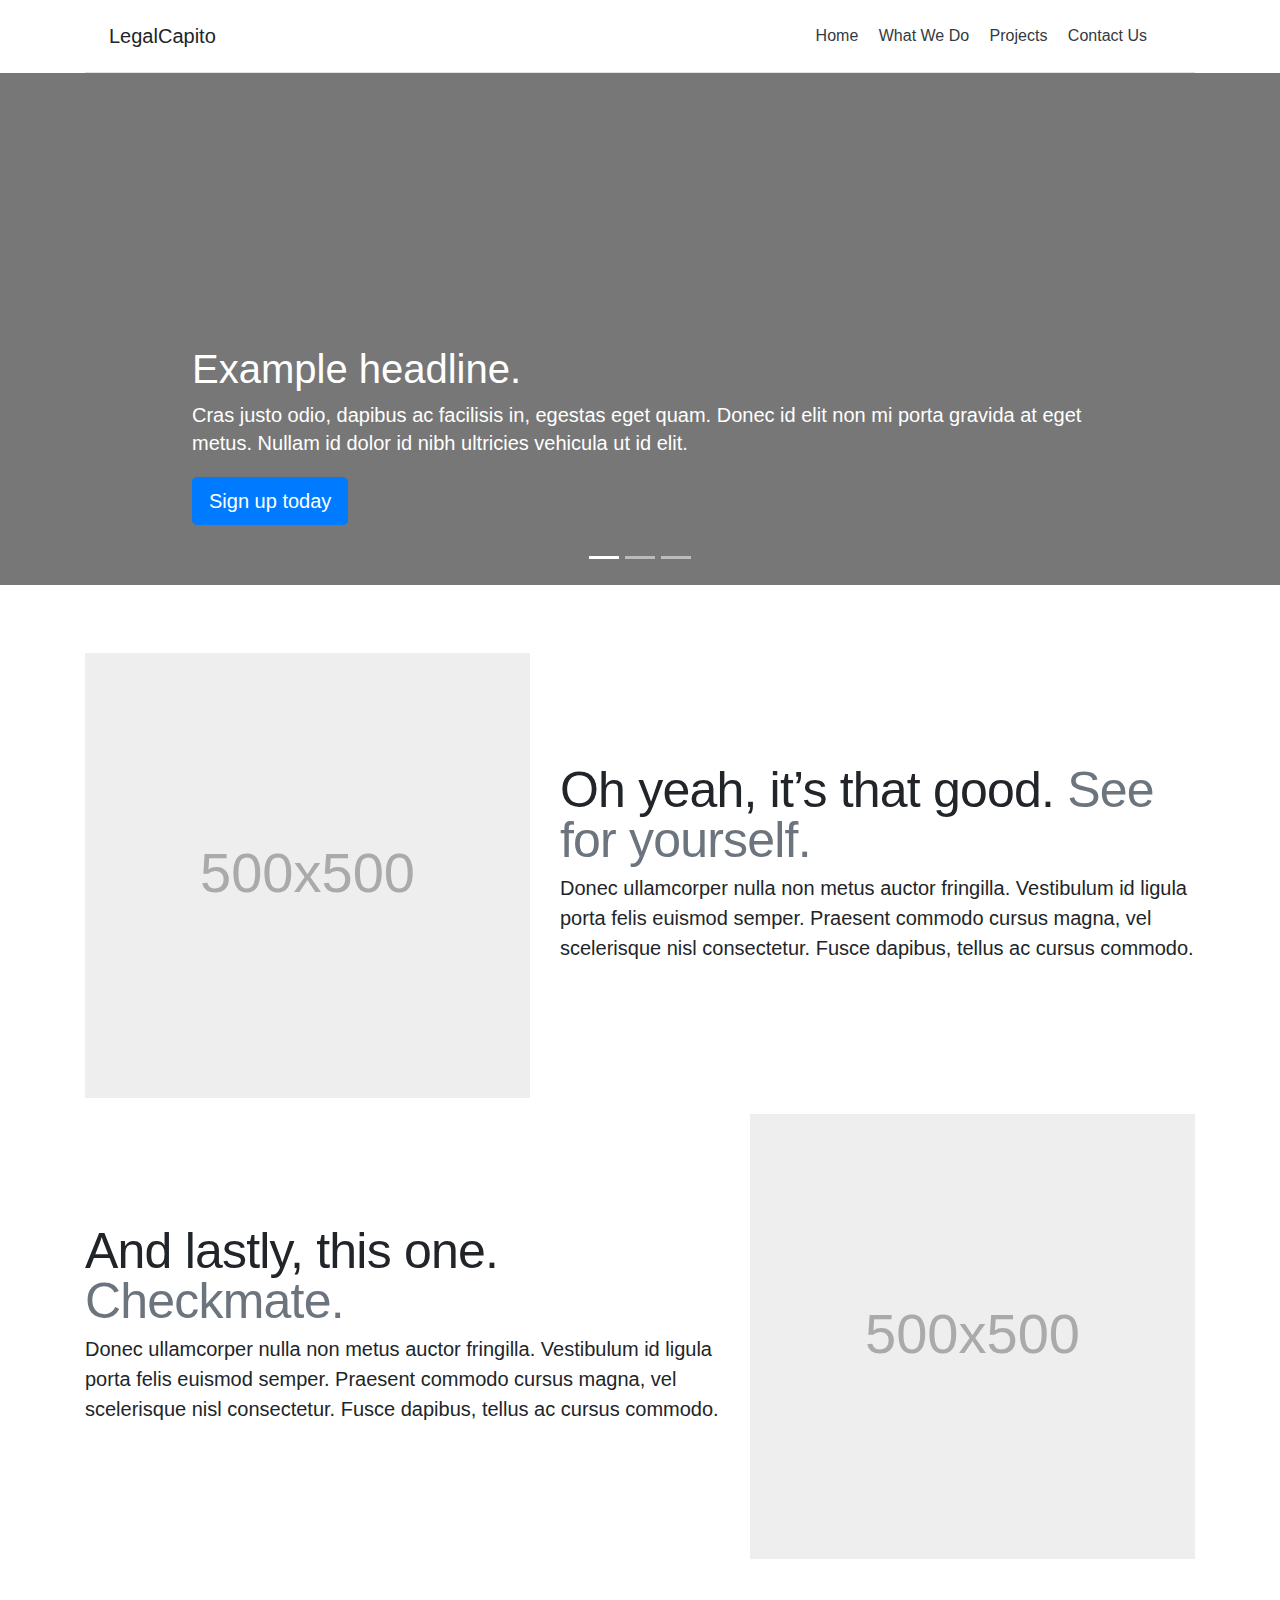
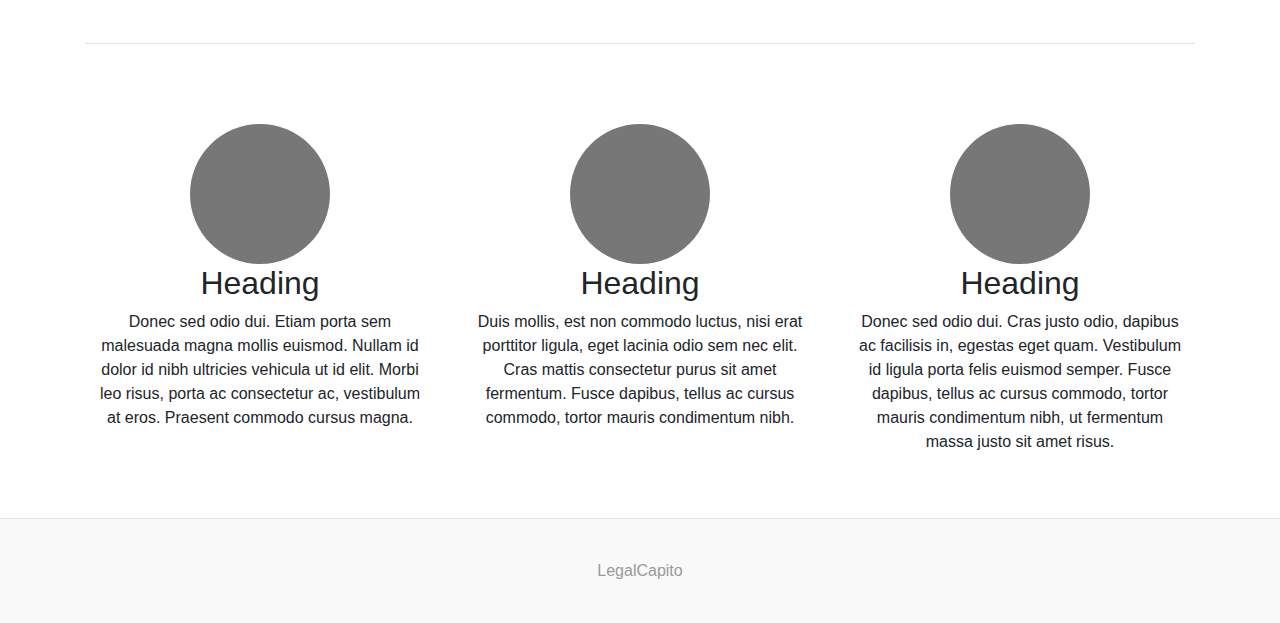
<file: docs/index.html>
<!DOCTYPE html>
<html>
<head>
	<title>LegalCapito</title>

	<!-- css styles -->
	<link rel="stylesheet" type="text/css" href="css/style.css">
	<link rel="stylesheet" type="text/css" href="css/bootstrap.css">

</head>
<body>
	
	<!-- header -->
		<div class="container">
			<div class="d-flex flex-column flex-md-row align-items-center p-4 px-md-4  bg-white border-bottom ">
	  			<h5 class="my-0 mr-md-auto font-weight-normal">LegalCapito</h5>
	  			<nav class="my-2 my-md-0 mr-md-3">
				    <a class="p-2 text-dark active" href="index.html">Home</a>
				    <a class="p-2 text-dark" href="about.html">What We Do</a>
				    <a class="p-2 text-dark" href="projects.html">Projects</a>
				    <a class="p-2 text-dark" href="contact.html">Contact Us</a>
				</nav>
			</div>
		</div>	
		<!-- <nav class="navbar navbar-expand-lg navbar-dark bg-dark">
			<button class="navbar-toggler" type="button" data-toggle="collapse" data-target="#navbarsExample08" aria-controls="navbarsExample08" aria-expanded="false" aria-label="Toggle navigation">
    			<span class="navbar-toggler-icon"></span>
    		</button>

    		<div class="collapse navbar-collapse justify-content-md-center" id="navbarsExample08">
    			<ul class="navbar-nav">
      				<li class="nav-item active">
        				<a class="nav-link" href="index.html">LegalCapito<span class="sr-only">(current)</span></a>
      				</li>
      				<li class="nav-item">
        				<a class="nav-link" href="index.html">Home</a>
      				</li>
      				<li class="nav-item">
        				<a class="nav-link" href="index.html">What We Do</a>
      				</li>
      				<li class="nav-item">
        				<a class="nav-link" href="index.html">Projects</a>
      				</li>
      				<li class="nav-item">
        				<a class="nav-link" href="index.html">Contact Us</a>
      				</li>
      			</ul>
      		</div>
      	</nav> -->
	<!-- end header -->

	<!-- start Carousel -->
		<div id="myCarousel" class="carousel slide" data-ride="carousel">
			<ol class="carousel-indicators">
      			<li data-target="#myCarousel" data-slide-to="0" class="active"></li>
      			<li data-target="#myCarousel" data-slide-to="1"></li>
      			<li data-target="#myCarousel" data-slide-to="2"></li>
    		</ol>
    		<div class="carousel-inner">
      			<div class="carousel-item active">
        			<svg class="bd-placeholder-img" width="100%" height="100%" xmlns="http://www.w3.org/2000/svg" preserveAspectRatio="xMidYMid slice" focusable="false" role="img"><rect width="100%" height="100%" fill="#777"/></svg>
        			<div class="container">
          				<div class="carousel-caption text-left">
            				<h1>Example headline.</h1>
            				<p>Cras justo odio, dapibus ac facilisis in, egestas eget quam. Donec id elit non mi porta gravida at eget metus. Nullam id dolor id nibh ultricies vehicula ut id elit.</p>
            				<p><a class="btn btn-lg btn-primary" href="#" role="button">Sign up today</a></p>
          				</div>
        			</div>
      			</div>
      			<div class="carousel-item">
        			<svg class="bd-placeholder-img" width="100%" height="100%" xmlns="http://www.w3.org/2000/svg" preserveAspectRatio="xMidYMid slice" focusable="false" role="img"><rect width="100%" height="100%" fill="#777"/></svg>
        			<div class="container">
          				<div class="carousel-caption">
            				<h1>Another example headline.</h1>
            				<p>Cras justo odio, dapibus ac facilisis in, egestas eget quam. Donec id elit non mi porta gravida at eget metus. Nullam id dolor id nibh ultricies vehicula ut id elit.</p>
            				<p><a class="btn btn-lg btn-primary" href="#" role="button">Learn more</a></p>
          				</div>
        			</div>
      			</div>
      			<div class="carousel-item">
        			<svg class="bd-placeholder-img" width="100%" height="100%" xmlns="http://www.w3.org/2000/svg" preserveAspectRatio="xMidYMid slice" focusable="false" role="img"><rect width="100%" height="100%" fill="#777"/></svg>
        			<div class="container">
          				<div class="carousel-caption text-right">
            				<h1>One more for good measure.</h1>
            				<p>Cras justo odio, dapibus ac facilisis in, egestas eget quam. Donec id elit non mi porta gravida at eget metus. Nullam id dolor id nibh ultricies vehicula ut id elit.</p>
            				<p><a class="btn btn-lg btn-primary" href="#" role="button">Browse gallery</a></p>
          				</div>
        			</div>
      			</div>
    		</div>
    		<!-- <a class="carousel-control-prev" href="#myCarousel" role="button" data-slide="prev">
      			<span class="carousel-control-prev-icon" aria-hidden="true"></span>
      			<span class="sr-only">Previous</span>
    		</a>
    		<a class="carousel-control-next" href="#myCarousel" role="button" data-slide="next">
      			<span class="carousel-control-next-icon" aria-hidden="true"></span>
      			<span class="sr-only">Next</span>
    		</a> -->
  		</div>
  	<!-- end Carousel -->

  	<!-- content -->
  		<div class="container marketing">
  			<div class="row featurette py-1">
  				<div class="col-md-7 order-md-2">
        			<h2 class="featurette-heading">Oh yeah, it’s that good. <span class="text-muted">See for yourself.</span></h2>
        			<p class="lead">Donec ullamcorper nulla non metus auctor fringilla. Vestibulum id ligula porta felis euismod semper. Praesent commodo cursus magna, vel scelerisque nisl consectetur. Fusce dapibus, tellus ac cursus commodo.</p>
      			</div>
      			<div class="col-md-5 order-md-1">
        			<svg class="bd-placeholder-img bd-placeholder-img-lg featurette-image img-fluid mx-auto" width="500" height="500" xmlns="http://www.w3.org/2000/svg" preserveAspectRatio="xMidYMid slice" focusable="false" role="img" aria-label="Placeholder: 500x500"><title>Placeholder</title><rect width="100%" height="100%" fill="#eee"/><text x="50%" y="50%" fill="#aaa" dy=".3em">500x500</text></svg>
      			</div>
    		</div>
    		<div class="my-2"></div>
    		<div class="row featurette py-1">
      			<div class="col-md-7">
        			<h2 class="featurette-heading">And lastly, this one. <span class="text-muted">Checkmate.</span></h2>
        			<p class="lead">Donec ullamcorper nulla non metus auctor fringilla. Vestibulum id ligula porta felis euismod semper. Praesent commodo cursus magna, vel scelerisque nisl consectetur. Fusce dapibus, tellus ac cursus commodo.</p>
      			</div>
      			<div class="col-md-5">
        			<svg class="bd-placeholder-img bd-placeholder-img-lg featurette-image img-fluid mx-auto" width="500" height="500" xmlns="http://www.w3.org/2000/svg" preserveAspectRatio="xMidYMid slice" focusable="false" role="img" aria-label="Placeholder: 500x500"><title>Placeholder</title><rect width="100%" height="100%" fill="#eee"/><text x="50%" y="50%" fill="#aaa" dy=".3em">500x500</text></svg>
      			</div>
   	 		</div>

   	 		<hr class="featurette-divider">

   	 		<!-- Three columns of text below the carousel -->
   	 		<div class="row my-2">
      			<div class="col-lg-4">
        			<svg class="bd-placeholder-img rounded-circle" width="140" height="140" xmlns="http://www.w3.org/2000/svg" preserveAspectRatio="xMidYMid slice" focusable="false" role="img" aria-label="Placeholder: 140x140"><title>Placeholder</title><rect width="100%" height="100%" fill="#777"/><text x="50%" y="50%" fill="#777" dy=".3em">140x140</text></svg>
        			<h2>Heading</h2>
        			<p>Donec sed odio dui. Etiam porta sem malesuada magna mollis euismod. Nullam id dolor id nibh ultricies vehicula ut id elit. Morbi leo risus, porta ac consectetur ac, vestibulum at eros. Praesent commodo cursus magna.</p>
        		</div><!-- /.col-lg-4 -->
        		<div class="col-lg-4">
        			<svg class="bd-placeholder-img rounded-circle" width="140" height="140" xmlns="http://www.w3.org/2000/svg" preserveAspectRatio="xMidYMid slice" focusable="false" role="img" aria-label="Placeholder: 140x140"><title>Placeholder</title><rect width="100%" height="100%" fill="#777"/><text x="50%" y="50%" fill="#777" dy=".3em">140x140</text></svg>
        			<h2>Heading</h2>
        			<p>Duis mollis, est non commodo luctus, nisi erat porttitor ligula, eget lacinia odio sem nec elit. Cras mattis consectetur purus sit amet fermentum. Fusce dapibus, tellus ac cursus commodo, tortor mauris condimentum nibh.</p>
        		</div><!-- /.col-lg-4 -->
        		<div class="col-lg-4">
        			<svg class="bd-placeholder-img rounded-circle" width="140" height="140" xmlns="http://www.w3.org/2000/svg" preserveAspectRatio="xMidYMid slice" focusable="false" role="img" aria-label="Placeholder: 140x140"><title>Placeholder</title><rect width="100%" height="100%" fill="#777"/><text x="50%" y="50%" fill="#777" dy=".3em">140x140</text></svg>
        			<h2>Heading</h2>
        			<p>Donec sed odio dui. Cras justo odio, dapibus ac facilisis in, egestas eget quam. Vestibulum id ligula porta felis euismod semper. Fusce dapibus, tellus ac cursus commodo, tortor mauris condimentum nibh, ut fermentum massa justo sit amet risus.</p>
        		</div><!-- /.col-lg-4 -->
        	</div><!-- /.row -->

   	 	</div>	
  	<!-- end content -->

  	<!-- footer -->
  		<footer class="blog-footer mt-4">
        <p>LegalCapito</p>
    </footer>
  	<!-- end footer -->

	<!-- js scripts -->
	<script src="https://code.jquery.com/jquery-3.5.1.slim.min.js" integrity="sha384-DfXdz2htPH0lsSSs5nCTpuj/zy4C+OGpamoFVy38MVBnE+IbbVYUew+OrCXaRkfj" crossorigin="anonymous"></script>
	<script>window.jQuery || document.write('<script src="js/jquery.slim.min.js"><\/script>')</script><script src="js/bootstrap.bundle.js"></script></body>
	<script type="text/javascript" src="js/bootstrap.min.js"></script>

</body>
</html>
</file>
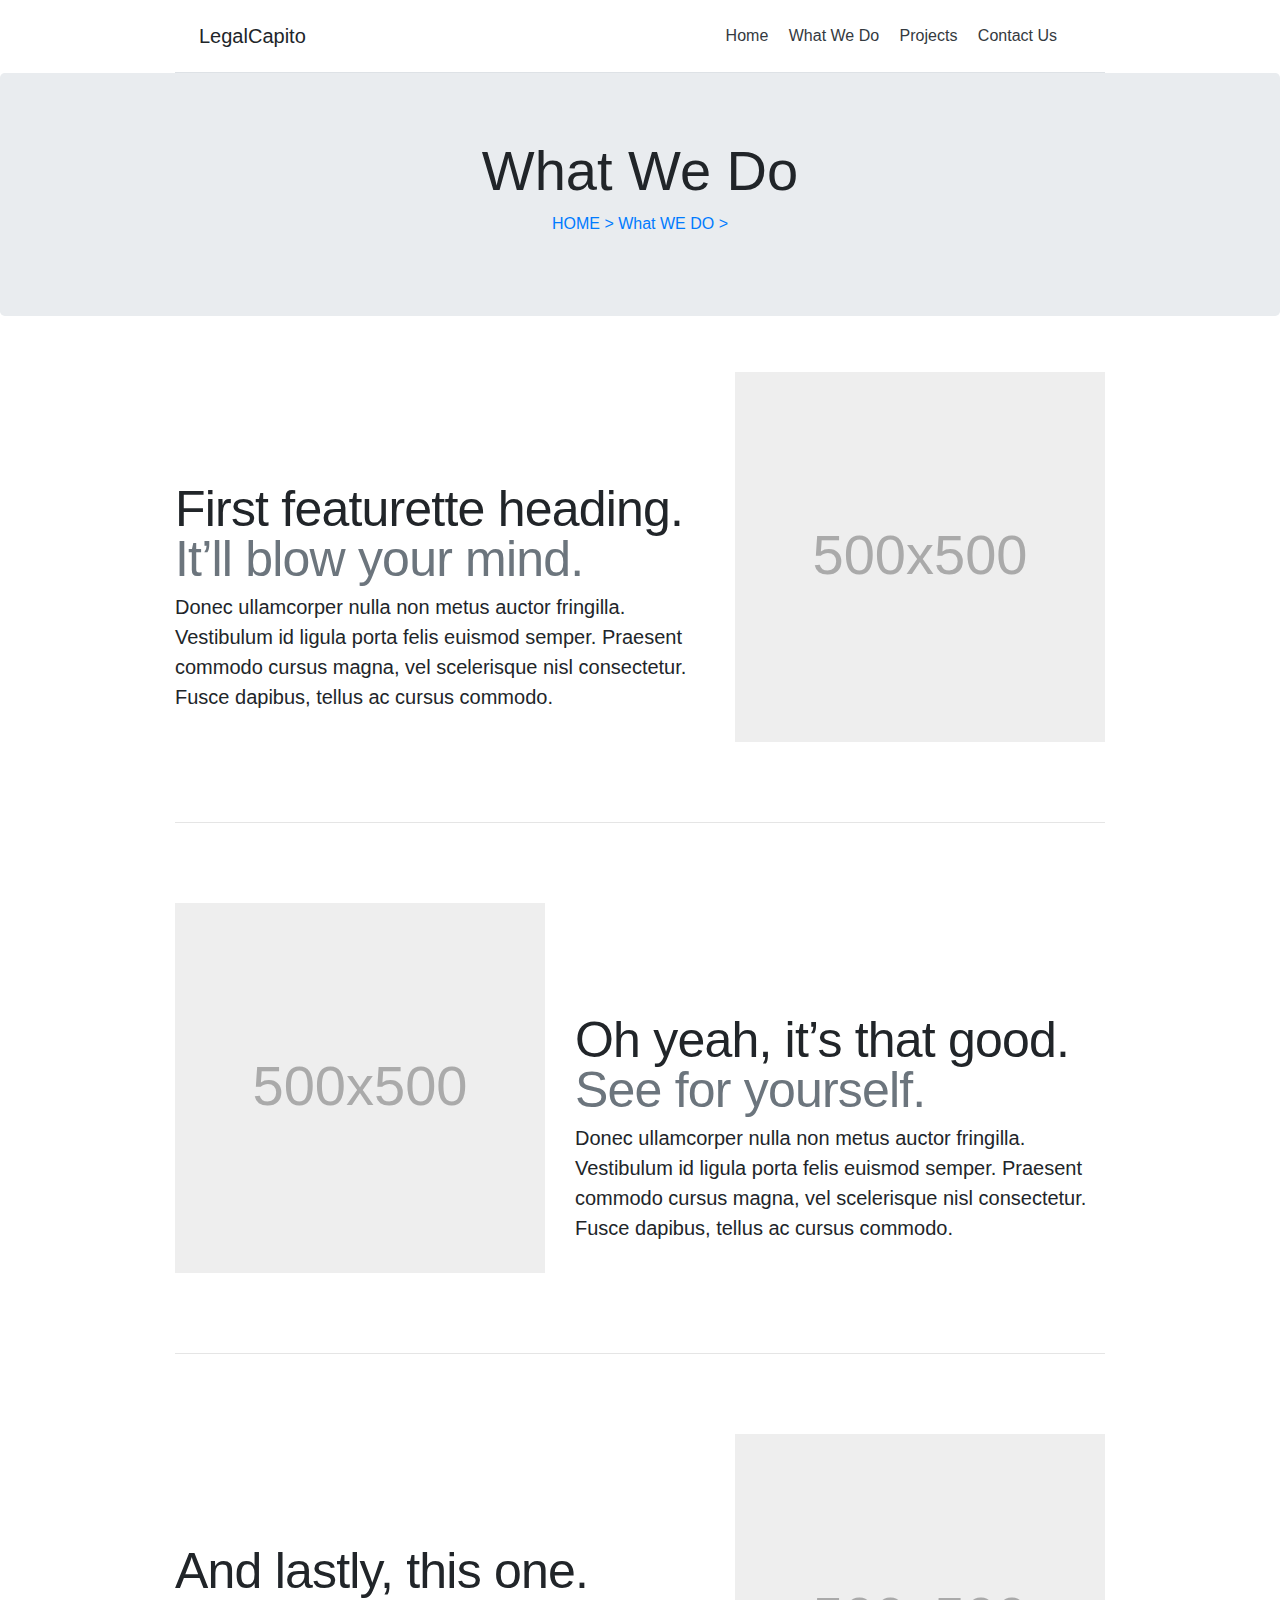
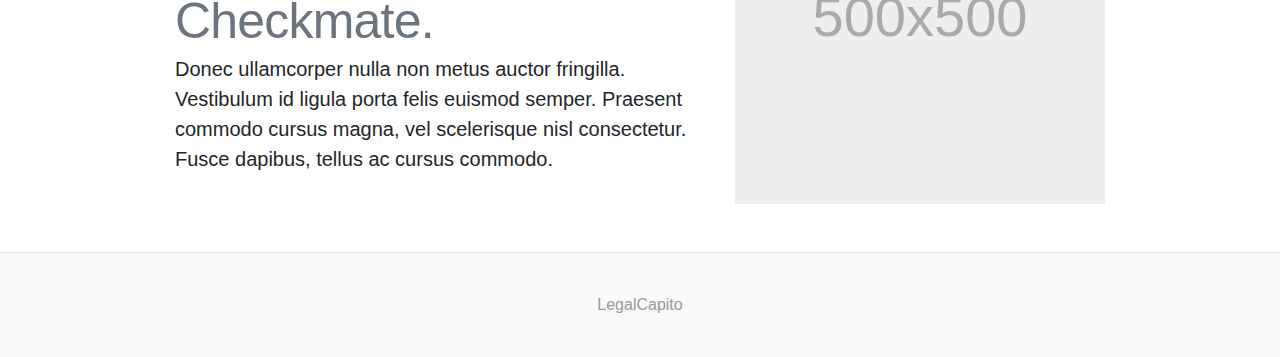
<file: docs/about.html>
<!DOCTYPE html>
<html>
<head>
	<title>LegalCapito</title>

	<!-- css styles -->
	<link rel="stylesheet" type="text/css" href="css/style.css">
	<link rel="stylesheet" type="text/css" href="css/bootstrap.css">
  <link rel="stylesheet" type="text/css" href="css/form-validation.css">

</head>
<body>

  <!-- header -->
		<div class="container">
			<div class="d-flex flex-column flex-md-row align-items-center p-4 px-md-4  bg-white border-bottom ">
	  			<h5 class="my-0 mr-md-auto font-weight-normal">LegalCapito</h5>
	  			<nav class="my-2 my-md-0 mr-md-3">
				    <a class="p-2 text-dark" href="index.html">Home</a>
				    <a class="p-2 text-dark active" href="about.html">What We Do</a>
				    <a class="p-2 text-dark" href="projects.html">Projects</a>
				    <a class="p-2 text-dark" href="contact.html">Contact Us</a>
				</nav>
			</div>
		</div>	
		<!-- <nav class="navbar navbar-expand-lg navbar-dark bg-dark">
			<button class="navbar-toggler" type="button" data-toggle="collapse" data-target="#navbarsExample08" aria-controls="navbarsExample08" aria-expanded="false" aria-label="Toggle navigation">
    			<span class="navbar-toggler-icon"></span>
    		</button>

    		<div class="collapse navbar-collapse justify-content-md-center" id="navbarsExample08">
    			<ul class="navbar-nav">
      				<li class="nav-item active">
        				<a class="nav-link" href="index.html">LegalCapito<span class="sr-only">(current)</span></a>
      				</li>
      				<li class="nav-item">
        				<a class="nav-link" href="index.html">Home</a>
      				</li>
      				<li class="nav-item">
        				<a class="nav-link" href="index.html">What We Do</a>
      				</li>
      				<li class="nav-item">
        				<a class="nav-link" href="index.html">Projects</a>
      				</li>
      				<li class="nav-item">
        				<a class="nav-link" href="index.html">Contact Us</a>
      				</li>
      			</ul>
      		</div>
      	</nav> -->
	<!-- end header -->

  <!-- Main jumbotron for a primary marketing message or call to action -->
  <div class="jumbotron">
    <div class="container">
      <h1 class="display-4 text-center">What We Do</h1>
      <p class="text-center"><span><a href="index.html"> HOME ></a></span> <span><a href="about.html">What WE DO ></a></span></p>
    </div>
  </div>

  <!--  content -->
    <div class="container marketing py-4">

      <div class="row featurette">
      <div class="col-md-7">
        <h2 class="featurette-heading">First featurette heading. <span class="text-muted">It’ll blow your mind.</span></h2>
        <p class="lead">Donec ullamcorper nulla non metus auctor fringilla. Vestibulum id ligula porta felis euismod semper. Praesent commodo cursus magna, vel scelerisque nisl consectetur. Fusce dapibus, tellus ac cursus commodo.</p>
      </div>
      <div class="col-md-5">
        <svg class="bd-placeholder-img bd-placeholder-img-lg featurette-image img-fluid mx-auto" width="500" height="500" xmlns="http://www.w3.org/2000/svg" preserveAspectRatio="xMidYMid slice" focusable="false" role="img" aria-label="Placeholder: 500x500"><title>Placeholder</title><rect width="100%" height="100%" fill="#eee"/><text x="50%" y="50%" fill="#aaa" dy=".3em">500x500</text></svg>
      </div>
    </div>

    <hr class="featurette-divider">

    <div class="row featurette">
      <div class="col-md-7 order-md-2">
        <h2 class="featurette-heading">Oh yeah, it’s that good. <span class="text-muted">See for yourself.</span></h2>
        <p class="lead">Donec ullamcorper nulla non metus auctor fringilla. Vestibulum id ligula porta felis euismod semper. Praesent commodo cursus magna, vel scelerisque nisl consectetur. Fusce dapibus, tellus ac cursus commodo.</p>
      </div>
      <div class="col-md-5 order-md-1">
        <svg class="bd-placeholder-img bd-placeholder-img-lg featurette-image img-fluid mx-auto" width="500" height="500" xmlns="http://www.w3.org/2000/svg" preserveAspectRatio="xMidYMid slice" focusable="false" role="img" aria-label="Placeholder: 500x500"><title>Placeholder</title><rect width="100%" height="100%" fill="#eee"/><text x="50%" y="50%" fill="#aaa" dy=".3em">500x500</text></svg>
      </div>
    </div>

    <hr class="featurette-divider">

    <div class="row featurette">
      <div class="col-md-7">
        <h2 class="featurette-heading">And lastly, this one. <span class="text-muted">Checkmate.</span></h2>
        <p class="lead">Donec ullamcorper nulla non metus auctor fringilla. Vestibulum id ligula porta felis euismod semper. Praesent commodo cursus magna, vel scelerisque nisl consectetur. Fusce dapibus, tellus ac cursus commodo.</p>
      </div>
      <div class="col-md-5">
        <svg class="bd-placeholder-img bd-placeholder-img-lg featurette-image img-fluid mx-auto" width="500" height="500" xmlns="http://www.w3.org/2000/svg" preserveAspectRatio="xMidYMid slice" focusable="false" role="img" aria-label="Placeholder: 500x500"><title>Placeholder</title><rect width="100%" height="100%" fill="#eee"/><text x="50%" y="50%" fill="#aaa" dy=".3em">500x500</text></svg>
      </div>
    </div>

    </div>
  <!-- end -->




  	<!-- footer -->
  		<footer class="blog-footer mt-4">
  			<p>LegalCapito</p>
		</footer>
  	<!-- end footer -->

	<!-- js scripts -->
	<script src="https://code.jquery.com/jquery-3.5.1.slim.min.js" integrity="sha384-DfXdz2htPH0lsSSs5nCTpuj/zy4C+OGpamoFVy38MVBnE+IbbVYUew+OrCXaRkfj" crossorigin="anonymous"></script>
	<script>window.jQuery || document.write('<script src="js/jquery.slim.min.js"><\/script>')</script><script src="js/bootstrap.bundle.js"></script></body>
	<script type="text/javascript" src="js/bootstrap.min.js"></script>
  <script type="text/javascript" src="js/form-validation.js"></script>

</body>
</html>
</file>
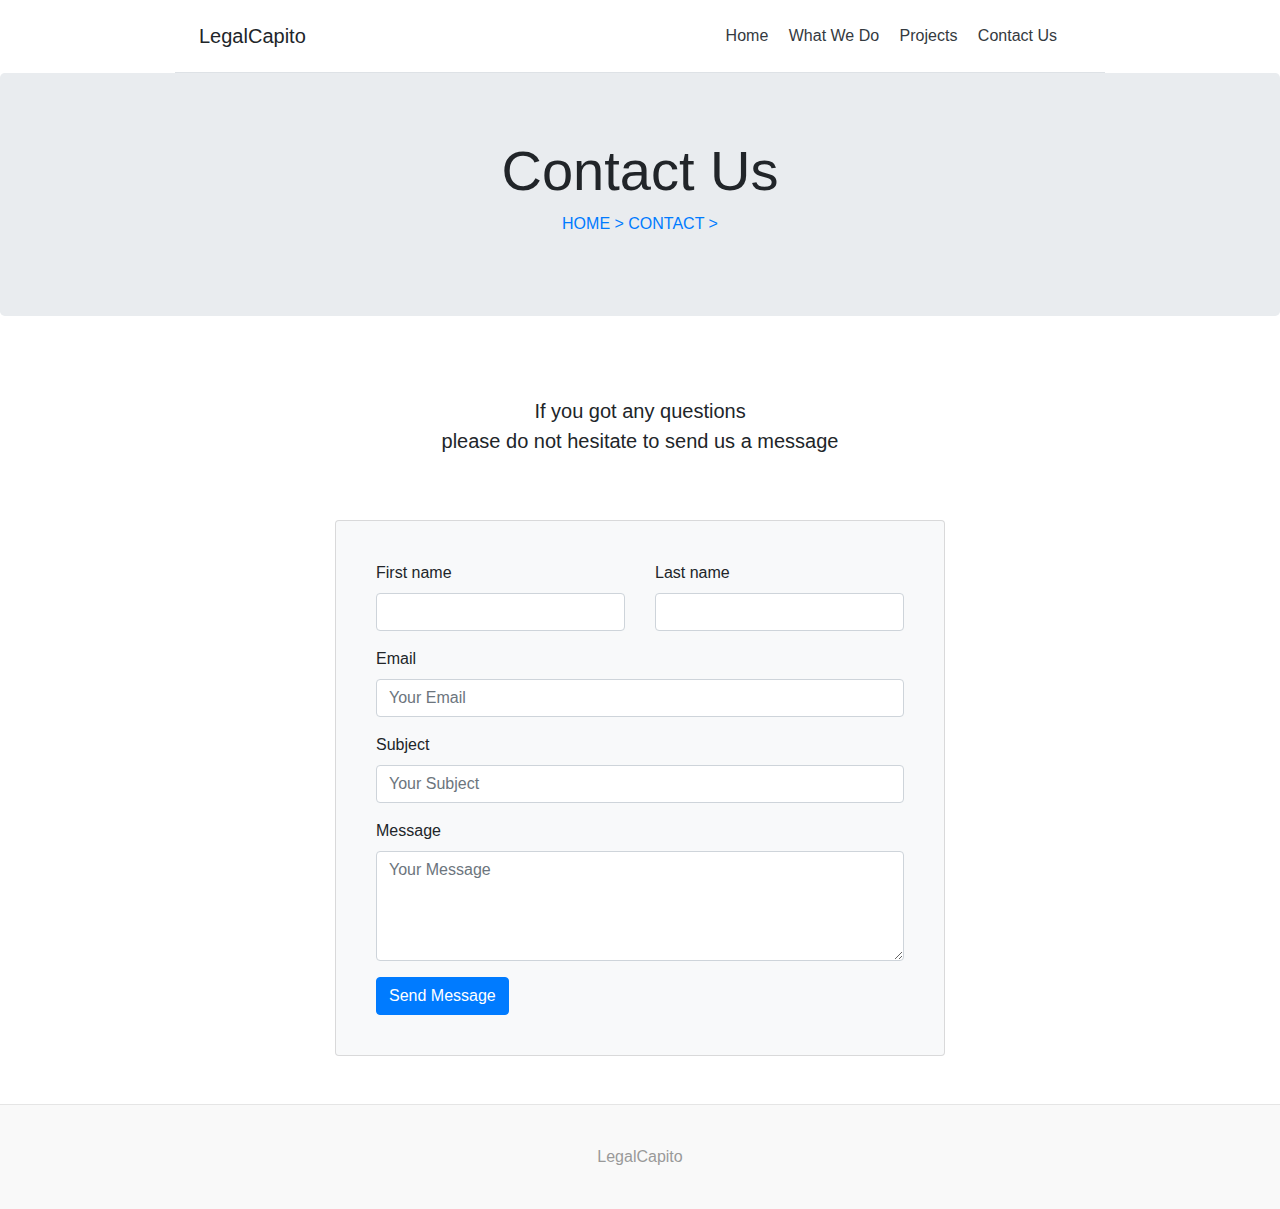
<file: docs/contact.html>
<!DOCTYPE html>
<html>
<head>
	<title>LegalCapito</title>

	<!-- css styles -->
	<link rel="stylesheet" type="text/css" href="css/style.css">
	<link rel="stylesheet" type="text/css" href="css/bootstrap.css">
  <link rel="stylesheet" type="text/css" href="css/form-validation.css">

</head>
<body>

  <!-- header -->
		<div class="container">
			<div class="d-flex flex-column flex-md-row align-items-center p-4 px-md-4  bg-white border-bottom ">
	  			<h5 class="my-0 mr-md-auto font-weight-normal">LegalCapito</h5>
	  			<nav class="my-2 my-md-0 mr-md-3">
				    <a class="p-2 text-dark" href="index.html">Home</a>
				    <a class="p-2 text-dark" href="about.html">What We Do</a>
				    <a class="p-2 text-dark" href="projects.html">Projects</a>
				    <a class="p-2 text-dark active" href="contact.html">Contact Us</a>
				</nav>
			</div>
		</div>	
		<!-- <nav class="navbar navbar-expand-lg navbar-dark bg-dark">
			<button class="navbar-toggler" type="button" data-toggle="collapse" data-target="#navbarsExample08" aria-controls="navbarsExample08" aria-expanded="false" aria-label="Toggle navigation">
    			<span class="navbar-toggler-icon"></span>
    		</button>

    		<div class="collapse navbar-collapse justify-content-md-center" id="navbarsExample08">
    			<ul class="navbar-nav">
      				<li class="nav-item active">
        				<a class="nav-link" href="index.html">LegalCapito<span class="sr-only">(current)</span></a>
      				</li>
      				<li class="nav-item">
        				<a class="nav-link" href="index.html">Home</a>
      				</li>
      				<li class="nav-item">
        				<a class="nav-link" href="index.html">What We Do</a>
      				</li>
      				<li class="nav-item">
        				<a class="nav-link" href="index.html">Projects</a>
      				</li>
      				<li class="nav-item">
        				<a class="nav-link" href="index.html">Contact Us</a>
      				</li>
      			</ul>
      		</div>
      	</nav> -->
	<!-- end header -->

  <!-- Main jumbotron for a primary marketing message or call to action -->
  <div class="jumbotron">
    <div class="container">
      <h1 class="display-4 text-center">Contact Us</h1>
      <p class="text-center"><span><a href="index.html"> HOME ></a></span> <span><a href="contact.html">CONTACT ></a></span></p>
    </div>
  </div>

  <div class="pricing-header px-3 py-3 pt-md-5 pb-md-4 mx-auto text-center">
    <p class="lead">If you got any questions<br>please do not hesitate to send us a message</p>
  </div>

  <!-- form -->
    <div class="container">
      <div class="row justify-content-md-center">
        <div class="col-md-8 order-md-1">
          <div class="card p-4 my-4 bg-light">
            <div class="p-3">
              <form class="needs-validation" novalidate>
                <div class="row">
                  <div class="col-md-6 mb-3">
                    <label for="firstName">First name</label>
                    <input type="text" class="form-control" id="firstName" placeholder="" value="" required>
                    <div class="invalid-feedback">
                      Valid first name is required.
                    </div>
                  </div>
                  <div class="col-md-6 mb-3">
                    <label for="lastName">Last name</label>
                    <input type="text" class="form-control" id="lastName" placeholder="" value="" required>
                    <div class="invalid-feedback">
                      Valid last name is required.
                    </div>
                  </div>
                </div>

                <div class="mb-3">
                  <label for="email">Email</label>
                  <input type="email" class="form-control" id="email" placeholder="Your Email">
                  <div class="invalid-feedback">
                    Please enter a valid email address.
                  </div>
                </div>

                <div class="mb-3">
                  <label for="address">Subject</label>
                  <input type="text" class="form-control" id="address" placeholder="Your Subject" required>
                  <div class="invalid-feedback">
                    Please enter the subject of the matter.
                  </div>
                </div>

                <div class="mb-3">
                  <label for="address">Message</label>
                  <textarea class="form-control" id="address" placeholder="Your Message" required name="w3review" rows="4" cols="50"></textarea>
                  <div class="invalid-feedback">
                    Please enter the message.
                  </div>
                </div>
                <button class="btn btn-primary btn-md" type="submit">Send Message</button>
              </form>
            </div>
          </div>
        </div>
      </div>
    </div>
  <!-- end form -->



  	<!-- footer -->
  		<footer class="blog-footer mt-4">
        <p>LegalCapito</p>
    </footer>
  	<!-- end footer -->

	<!-- js scripts -->
	<script src="https://code.jquery.com/jquery-3.5.1.slim.min.js" integrity="sha384-DfXdz2htPH0lsSSs5nCTpuj/zy4C+OGpamoFVy38MVBnE+IbbVYUew+OrCXaRkfj" crossorigin="anonymous"></script>
	<script>window.jQuery || document.write('<script src="js/jquery.slim.min.js"><\/script>')</script><script src="js/bootstrap.bundle.js"></script></body>
	<script type="text/javascript" src="js/bootstrap.min.js"></script>
  <script type="text/javascript" src="js/form-validation.js"></script>

</body>
</html>
</file>
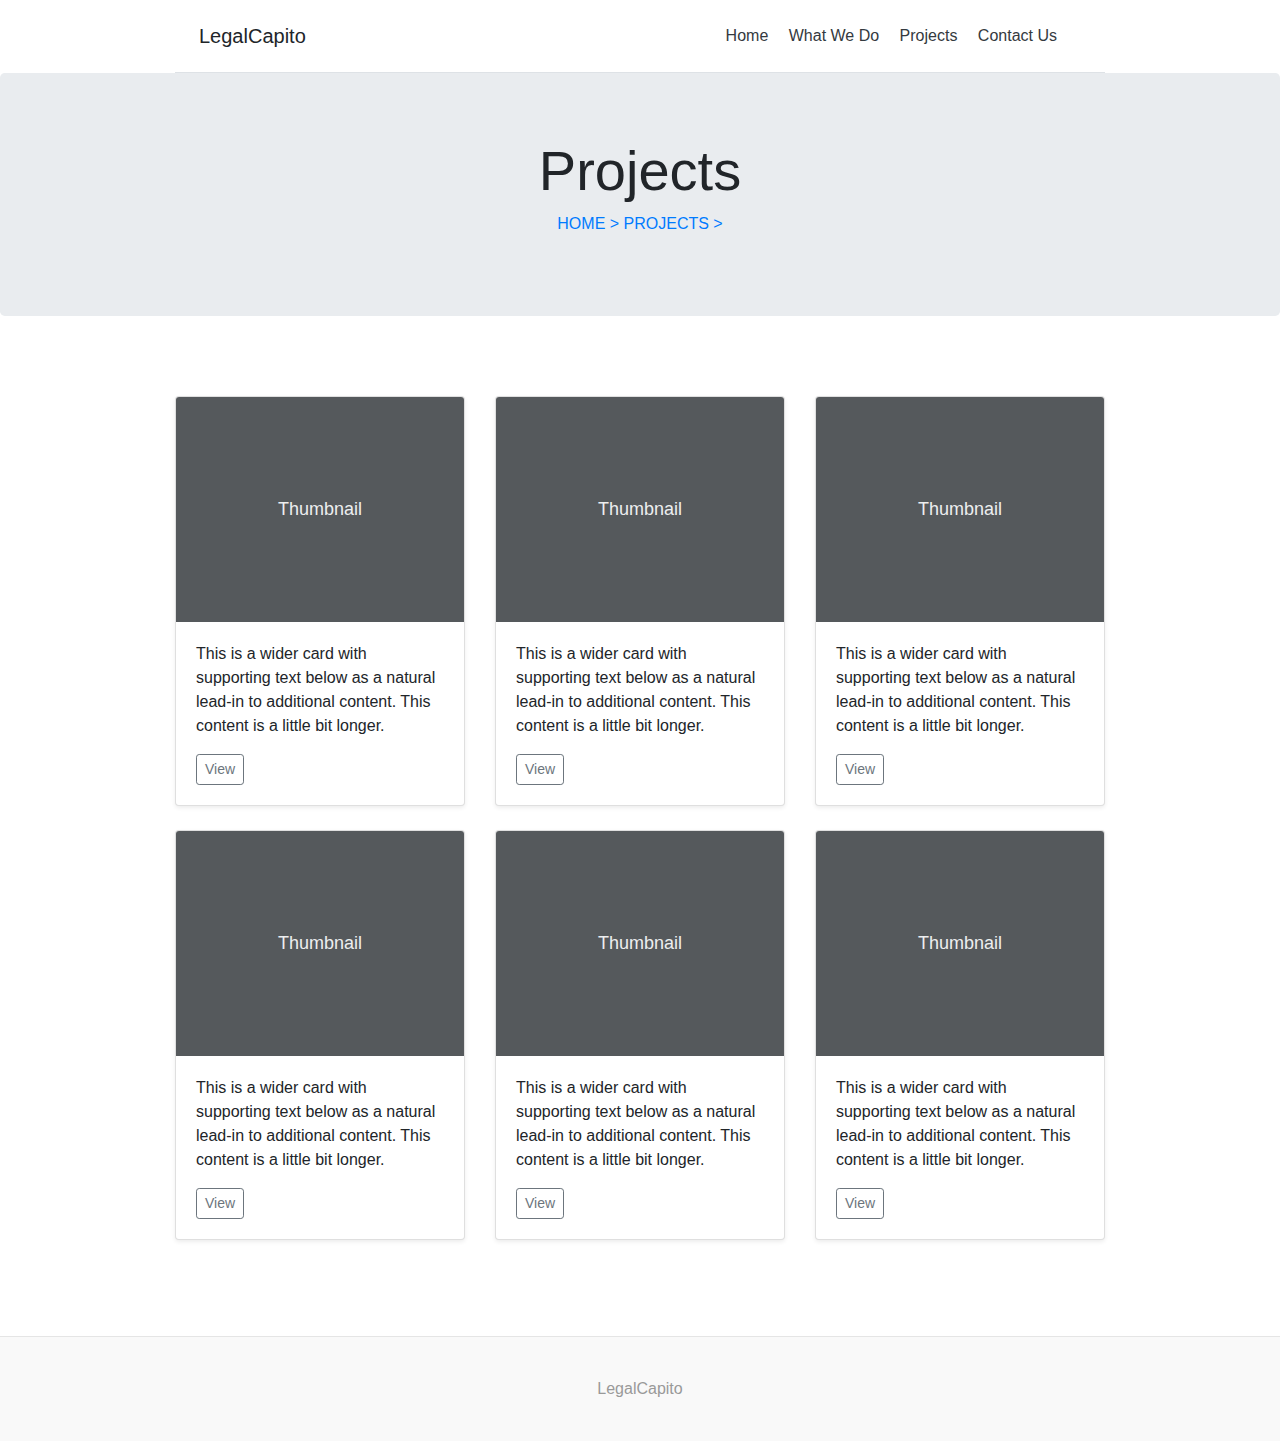
<file: docs/projects.html>
<!DOCTYPE html>
<html>
<head>
	<title>LegalCapito</title>

	<!-- css styles -->
	<link rel="stylesheet" type="text/css" href="css/style.css">
	<link rel="stylesheet" type="text/css" href="css/bootstrap.css">
  <link rel="stylesheet" type="text/css" href="css/form-validation.css">

</head>
<body>

  <!-- header -->
		<div class="container">
			<div class="d-flex flex-column flex-md-row align-items-center p-4 px-md-4  bg-white border-bottom ">
	  			<h5 class="my-0 mr-md-auto font-weight-normal">LegalCapito</h5>
	  			<nav class="my-2 my-md-0 mr-md-3">
				    <a class="p-2 text-dark" href="index.html">Home</a>
				    <a class="p-2 text-dark" href="about.html">What We Do</a>
				    <a class="p-2 text-dark active" href="projects.html">Projects</a>
				    <a class="p-2 text-dark" href="contact.html">Contact Us</a>
				</nav>
			</div>
		</div>	
		<!-- <nav class="navbar navbar-expand-lg navbar-dark bg-dark">
			<button class="navbar-toggler" type="button" data-toggle="collapse" data-target="#navbarsExample08" aria-controls="navbarsExample08" aria-expanded="false" aria-label="Toggle navigation">
    			<span class="navbar-toggler-icon"></span>
    		</button>

    		<div class="collapse navbar-collapse justify-content-md-center" id="navbarsExample08">
    			<ul class="navbar-nav">
      				<li class="nav-item active">
        				<a class="nav-link" href="index.html">LegalCapito<span class="sr-only">(current)</span></a>
      				</li>
      				<li class="nav-item">
        				<a class="nav-link" href="index.html">Home</a>
      				</li>
      				<li class="nav-item">
        				<a class="nav-link" href="index.html">What We Do</a>
      				</li>
      				<li class="nav-item">
        				<a class="nav-link" href="index.html">Projects</a>
      				</li>
      				<li class="nav-item">
        				<a class="nav-link" href="index.html">Contact Us</a>
      				</li>
      			</ul>
      		</div>
      	</nav> -->
	<!-- end header -->

  <!-- Main jumbotron for a primary marketing message or call to action -->
  <div class="jumbotron">
    <div class="container">
      <h1 class="display-4 text-center">Projects</h1>
      <p class="text-center"><span><a href="index.html"> HOME ></a></span> <span><a href="projects.html">PROJECTS ></a></span></p>
    </div>
  </div>

  <!-- projects content -->
    <div>
      <div class="album py-5">
        <div class="container">
          <div class="row">
            
            <div class="col-md-4">
              <div class="card mb-4 shadow-sm">
                <svg class="bd-placeholder-img card-img-top" width="100%" height="225" xmlns="http://www.w3.org/2000/svg" preserveAspectRatio="xMidYMid slice" focusable="false" role="img" aria-label="Placeholder: Thumbnail"><title>Placeholder</title><rect width="100%" height="100%" fill="#55595c"/><text x="50%" y="50%" fill="#eceeef" dy=".3em">Thumbnail</text></svg>
                <div class="card-body">
                  <p class="card-text">This is a wider card with supporting text below as a natural lead-in to additional content. This content is a little bit longer.</p>
                  <div class="d-flex justify-content-between align-items-center">
                    <div class="btn-group">
                      <button type="button" class="btn btn-sm btn-outline-secondary">View</button>
                    </div>
                  </div>
                </div>
              </div>
            </div>

            <div class="col-md-4">
              <div class="card mb-4 shadow-sm">
                <svg class="bd-placeholder-img card-img-top" width="100%" height="225" xmlns="http://www.w3.org/2000/svg" preserveAspectRatio="xMidYMid slice" focusable="false" role="img" aria-label="Placeholder: Thumbnail"><title>Placeholder</title><rect width="100%" height="100%" fill="#55595c"/><text x="50%" y="50%" fill="#eceeef" dy=".3em">Thumbnail</text></svg>
                <div class="card-body">
                  <p class="card-text">This is a wider card with supporting text below as a natural lead-in to additional content. This content is a little bit longer.</p>
                  <div class="d-flex justify-content-between align-items-center">
                    <div class="btn-group">
                      <button type="button" class="btn btn-sm btn-outline-secondary">View</button>
                    </div>
                  </div>
                </div>
              </div>
            </div>

            <div class="col-md-4">
              <div class="card mb-4 shadow-sm">
                <svg class="bd-placeholder-img card-img-top" width="100%" height="225" xmlns="http://www.w3.org/2000/svg" preserveAspectRatio="xMidYMid slice" focusable="false" role="img" aria-label="Placeholder: Thumbnail"><title>Placeholder</title><rect width="100%" height="100%" fill="#55595c"/><text x="50%" y="50%" fill="#eceeef" dy=".3em">Thumbnail</text></svg>
                <div class="card-body">
                  <p class="card-text">This is a wider card with supporting text below as a natural lead-in to additional content. This content is a little bit longer.</p>
                  <div class="d-flex justify-content-between align-items-center">
                    <div class="btn-group">
                      <button type="button" class="btn btn-sm btn-outline-secondary">View</button>
                    </div>
                  </div>
                </div>
              </div>
            </div>

            <div class="col-md-4">
              <div class="card mb-4 shadow-sm">
                <svg class="bd-placeholder-img card-img-top" width="100%" height="225" xmlns="http://www.w3.org/2000/svg" preserveAspectRatio="xMidYMid slice" focusable="false" role="img" aria-label="Placeholder: Thumbnail"><title>Placeholder</title><rect width="100%" height="100%" fill="#55595c"/><text x="50%" y="50%" fill="#eceeef" dy=".3em">Thumbnail</text></svg>
                <div class="card-body">
                  <p class="card-text">This is a wider card with supporting text below as a natural lead-in to additional content. This content is a little bit longer.</p>
                  <div class="d-flex justify-content-between align-items-center">
                    <div class="btn-group">
                      <button type="button" class="btn btn-sm btn-outline-secondary">View</button>
                    </div>
                  </div>
                </div>
              </div>
            </div>

            <div class="col-md-4">
              <div class="card mb-4 shadow-sm">
                <svg class="bd-placeholder-img card-img-top" width="100%" height="225" xmlns="http://www.w3.org/2000/svg" preserveAspectRatio="xMidYMid slice" focusable="false" role="img" aria-label="Placeholder: Thumbnail"><title>Placeholder</title><rect width="100%" height="100%" fill="#55595c"/><text x="50%" y="50%" fill="#eceeef" dy=".3em">Thumbnail</text></svg>
                <div class="card-body">
                  <p class="card-text">This is a wider card with supporting text below as a natural lead-in to additional content. This content is a little bit longer.</p>
                  <div class="d-flex justify-content-between align-items-center">
                    <div class="btn-group">
                      <button type="button" class="btn btn-sm btn-outline-secondary">View</button>
                    </div>
                  </div>
                </div>
              </div>
            </div>

            <div class="col-md-4">
              <div class="card mb-4 shadow-sm">
                <svg class="bd-placeholder-img card-img-top" width="100%" height="225" xmlns="http://www.w3.org/2000/svg" preserveAspectRatio="xMidYMid slice" focusable="false" role="img" aria-label="Placeholder: Thumbnail"><title>Placeholder</title><rect width="100%" height="100%" fill="#55595c"/><text x="50%" y="50%" fill="#eceeef" dy=".3em">Thumbnail</text></svg>
                <div class="card-body">
                  <p class="card-text">This is a wider card with supporting text below as a natural lead-in to additional content. This content is a little bit longer.</p>
                  <div class="d-flex justify-content-between align-items-center">
                    <div class="btn-group">
                      <button type="button" class="btn btn-sm btn-outline-secondary">View</button>
                    </div>
                  </div>
                </div>
              </div>
            </div>
          
          </div>
        </div>
      </div>
    </div>
  <!-- end -->




  	<!-- footer -->
  		<footer class="blog-footer mt-4">
        <p>LegalCapito</p>
    </footer>
  	<!-- end footer -->

	<!-- js scripts -->
	<script src="https://code.jquery.com/jquery-3.5.1.slim.min.js" integrity="sha384-DfXdz2htPH0lsSSs5nCTpuj/zy4C+OGpamoFVy38MVBnE+IbbVYUew+OrCXaRkfj" crossorigin="anonymous"></script>
	<script>window.jQuery || document.write('<script src="js/jquery.slim.min.js"><\/script>')</script><script src="js/bootstrap.bundle.js"></script></body>
	<script type="text/javascript" src="js/bootstrap.min.js"></script>
  <script type="text/javascript" src="js/form-validation.js"></script>

</body>
</html>
</file>
<file: docs/css/style.css>
body{
	padding: 0;
	margin: 0;
	overflow-x: hidden;
}

/*navbar*/
.bd-placeholder-img {
	font-size: 1.125rem;
	text-anchor: middle;
	-webkit-user-select: none;
	-moz-user-select: none;
	-ms-user-select: none;
	user-select: none;
}
@media (min-width: 768px) {
	.bd-placeholder-img-lg {
		font-size: 3.5rem;
	}
}

/* Carousel base class */
.carousel {
  margin-bottom: 4rem;
}
/* Since positioning the image, we need to help out the caption */
.carousel-caption {
  bottom: 3rem;
  z-index: 10;
}

/* Declare heights because of positioning of img element */
.carousel-item {
  height: 32rem;
}
.carousel-item > img {
  position: absolute;
  top: 0;
  left: 0;
  min-width: 100%;
  height: 32rem;
}

/* Center align the text within the three columns below the carousel */
.marketing .col-lg-4 {
  margin-bottom: 1.5rem;
  text-align: center;
}
.marketing h2 {
  font-weight: 400;
}
.marketing .col-lg-4 p {
  margin-right: .75rem;
  margin-left: .75rem;
}


/* Featurettes
------------------------- */

.featurette-divider {
  margin: 5rem 0; /* Space out the Bootstrap <hr> more */
}

/* Thin out the marketing headings */
.featurette-heading {
  font-weight: 300;
  line-height: 1;
  letter-spacing: -.05rem;
}


/* RESPONSIVE CSS
-------------------------------------------------- */

@media (min-width: 40em) {
  /* Bump up size of carousel content */
  .carousel-caption p {
    margin-bottom: 1.25rem;
    font-size: 1.25rem;
    line-height: 1.4;
  }

  .featurette-heading {
    font-size: 50px;
  }
}

@media (min-width: 62em) {
  .featurette-heading {
    margin-top: 7rem;
  }
}

/*
 * Footer
 */
.blog-footer {
  padding: 2.5rem 0;
  color: #999;
  text-align: center;
  background-color: #f9f9f9;
  border-top: .05rem solid #e5e5e5;
}
.blog-footer p:last-child {
  margin-bottom: 0;
}


.dashwrapper{
  min-height: 100vh;
  min-width: : 100vh;
  overflow-x: hidden;
  display: flex;
  flex: 1;
  flex-direction: column;
  background-color: #000000;
}
.dashMainWrapper{
  overflow-x: hidden;
  display: flex;
  flex: 1;
  flex-direction: row;
  background-color: #ffffff;
}
.dashSideBar{
  min-height: 100vh;
  width: 30vh;
  display: flex;
  flex-direction: row;
  background-color: #000000;
}
.dashMainContent{
  overflow-x: hidden;
  display: flex;
  flex: 1;
  flex-direction: column;
  background-color: pink;
}
</file>
<file: docs/css/form-validation.css>
.container {
  max-width: 960px;
}

.lh-condensed { line-height: 1.25; }
</file>
